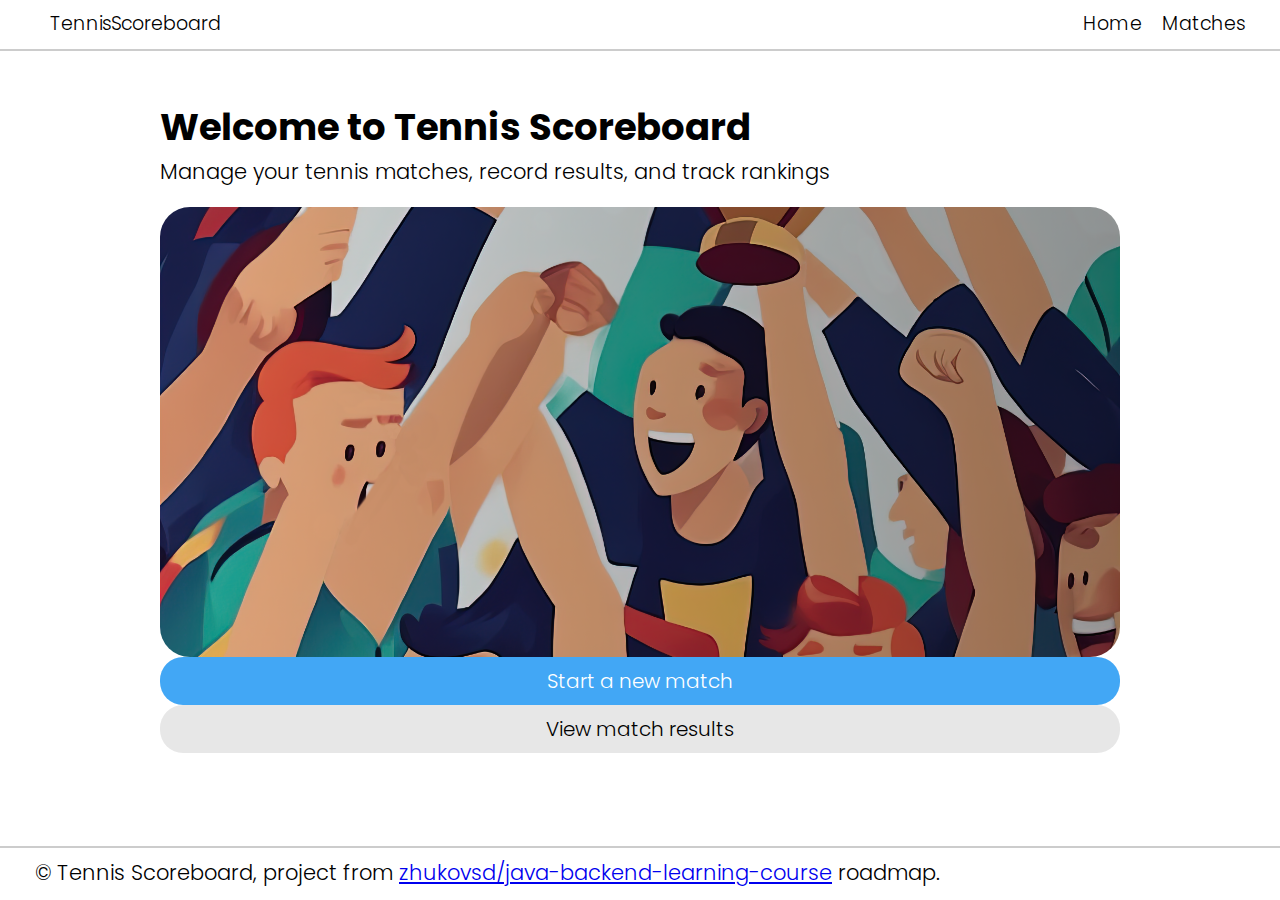
<file: index.html>
<!DOCTYPE html>
<html lang="en">
<head>
    <meta charset="UTF-8">
    <meta name="viewport" content="width=device-width, initial-scale=1.0">
    <title>Tennis Scoreboard | Home</title>
    <link rel="preconnect" href="https://fonts.googleapis.com">
    <link rel="preconnect" href="https://fonts.gstatic.com" crossorigin>
    <link href="https://fonts.googleapis.com/css2?family=Poppins:wght@300;400;500;700&display=swap" rel="stylesheet">
    <link rel="stylesheet" href="css/style.css">

    <script src="js/app.js"></script>
</head>
<body>
<header class="header">
    <section class="nav-header">
        <div class="brand">
            <div class="nav-toggle">
                <img src="images/menu.png" alt="Logo" class="logo">
            </div>
            <span class="logo-text">TennisScoreboard</span>
        </div>
        <div>
            <nav class="nav-links">
                <a class="nav-link" href="#">Home</a>
                <a class="nav-link" href="#">Matches</a>
            </nav>
        </div>
    </section>
</header>
<main>
    <div class="container">
        <h1>Welcome to Tennis Scoreboard</h1>
        <p>Manage your tennis matches, record results, and track rankings</p>
        <div class="welcome-image">

        </div>
        <div class="button-container">
            <a href="#">
                <button class="btn start-match">
                    Start a new match
                </button>
            </a>
            <a href="#">
                <button class="btn view-results">
                    View match results
                </button>
            </a>
        </div>
    </div>
</main>
<footer>
    <div class="footer">
        <p>&copy; Tennis Scoreboard, project from <a href="https://zhukovsd.github.io/java-backend-learning-course/">zhukovsd/java-backend-learning-course</a> roadmap.</p>
    </div>
</footer>
</body>
</html>
</file>
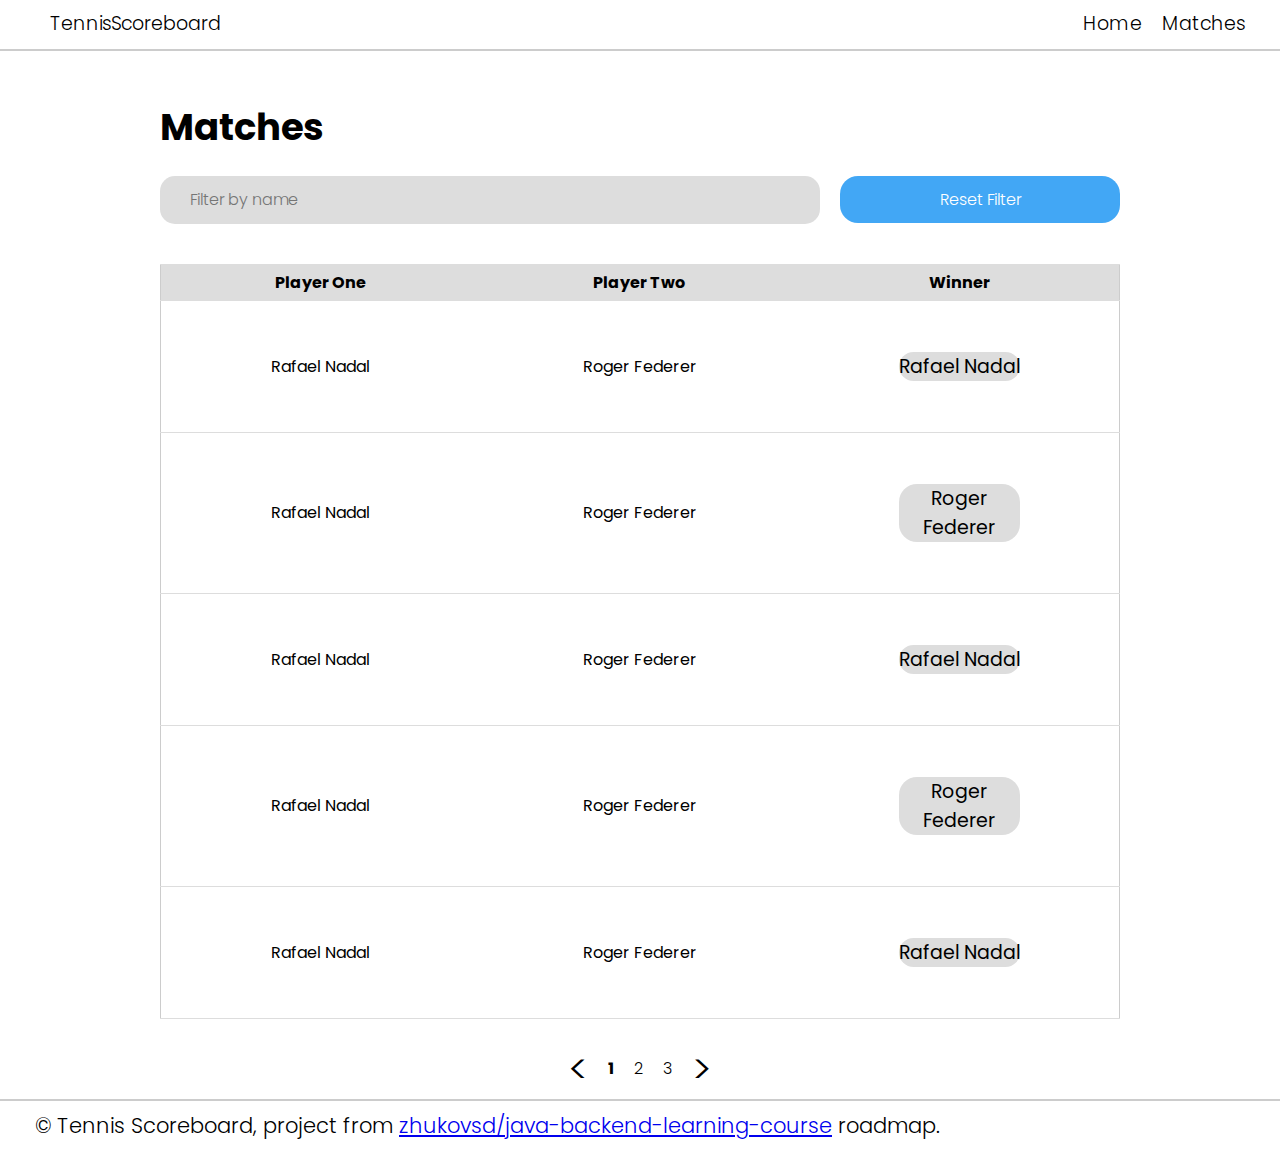
<file: finished-matches.html>
<html>
<head>
    <meta charset="UTF-8">
    <meta name="viewport" content="width=device-width, initial-scale=1.0">
    <title>Tennis Scoreboard | Finished Matches</title>
    <link rel="preconnect" href="https://fonts.googleapis.com">
    <link rel="preconnect" href="https://fonts.gstatic.com" crossorigin>
    <link href="https://fonts.googleapis.com/css2?family=Poppins:wght@300;400;500;700&display=swap" rel="stylesheet">
    <link rel="stylesheet" href="css/style.css">

    <script src="js/app.js"></script>
</head>

<body>
<header class="header">
    <section class="nav-header">
        <div class="brand">
            <div class="nav-toggle">
                <img src="images/menu.png" alt="Logo" class="logo">
            </div>
            <span class="logo-text">TennisScoreboard</span>
        </div>
        <div>
            <nav class="nav-links">
                <a class="nav-link" href="#">Home</a>
                <a class="nav-link" href="#">Matches</a>
            </nav>
        </div>
    </section>
</header>
<main>
    <div class="container">
        <h1>Matches</h1>
        <div class="input-container">
            <input class="input-filter" placeholder="Filter by name" type="text" />
            <div>
                <a href="#">
                    <button class="btn-filter">Reset Filter</button>
                </a>
            </div>
        </div>

        <table class="table-matches">
            <tr>
                <th>Player One</th>
                <th>Player Two</th>
                <th>Winner</th>
            </tr>
            <tr>
                <td>Rafael Nadal</td>
                <td>Roger Federer</td>
                <td><span class="winner-name-td">Rafael Nadal</span></td>
            </tr>
            <tr>
                <td>Rafael Nadal</td>
                <td>Roger Federer</td>
                <td><span class="winner-name-td">Roger Federer</span></td>
            </tr>
            <tr>
                <td>Rafael Nadal</td>
                <td>Roger Federer</td>
                <td><span class="winner-name-td">Rafael Nadal</span></td>
            </tr>
            <tr>
                <td>Rafael Nadal</td>
                <td>Roger Federer</td>
                <td><span class="winner-name-td">Roger Federer</span></td>
            </tr>
            <tr>
                <td>Rafael Nadal</td>
                <td>Roger Federer</td>
                <td><span class="winner-name-td">Rafael Nadal</span></td>
            </tr>
        </table>

        <div class="pagination">
            <a class="prev" href="#"> < </a>
            <a class="num-page current" href="#">1</a>
            <a class="num-page" href="#">2</a>
            <a class="num-page" href="#">3</a>
            <a class="next" href="#"> > </a>
        </div>
    </div>
</main>
<footer>
    <div class="footer">
        <p>&copy; Tennis Scoreboard, project from <a href="https://zhukovsd.github.io/java-backend-learning-course/">zhukovsd/java-backend-learning-course</a>
            roadmap.</p>
    </div>
</footer>
</body>
</html>
</file>
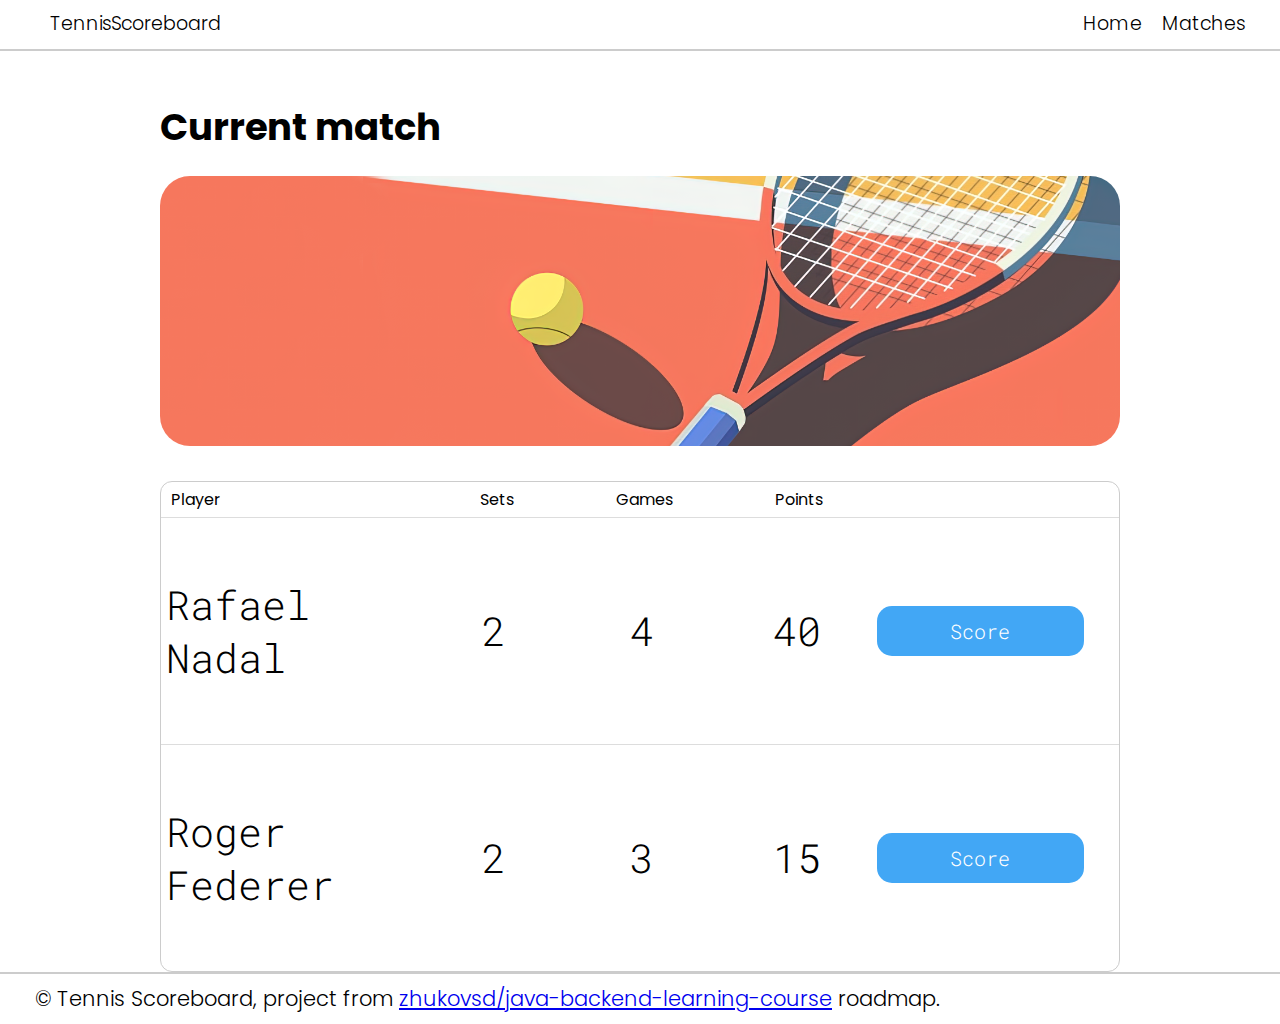
<file: match-score.html>
<html>
<head>
    <meta charset="UTF-8">
    <meta name="viewport" content="width=device-width, initial-scale=1.0">
    <title>Tennis Scoreboard | Match Score</title>
    <link rel="preconnect" href="https://fonts.googleapis.com">
    <link rel="preconnect" href="https://fonts.gstatic.com" crossorigin>
    <link href="https://fonts.googleapis.com/css2?family=Poppins:wght@300;400;500;700&display=swap" rel="stylesheet">
    <link rel="preconnect" href="https://fonts.googleapis.com">
    <link rel="preconnect" href="https://fonts.gstatic.com" crossorigin>
    <link href="https://fonts.googleapis.com/css2?family=Roboto+Mono:wght@300&display=swap" rel="stylesheet">
    <link rel="stylesheet" href="css/style.css">

    <script src="js/app.js"></script>
</head>
<body>
<header class="header">
    <section class="nav-header">
        <div class="brand">
            <div class="nav-toggle">
                <img src="images/menu.png" alt="Logo" class="logo">
            </div>
            <span class="logo-text">TennisScoreboard</span>
        </div>
        <div>
            <nav class="nav-links">
                <a class="nav-link" href="#">Home</a>
                <a class="nav-link" href="#">Matches</a>
            </nav>
        </div>
    </section>
</header>
<main>
    <div class="container">
        <h1>Current match</h1>
        <div class="current-match-image"></div>
        <section class="score">
            <table class="table">
                <thead class="result">
                <tr>
                    <th class="table-text">Player</th>
                    <th class="table-text">Sets</th>
                    <th class="table-text">Games</th>
                    <th class="table-text">Points</th>
                </tr>
                </thead>
                <tbody>
                <tr class="player1">
                    <td class="table-text">Rafael Nadal</td>
                    <td class="table-text">2</td>
                    <td class="table-text">4</td>
                    <td class="table-text">40</td>
                    <td class="table-text">
                        <div class="score-btn">Score</div>
                    </td>
                </tr>
                <tr class="player2">
                    <td class="table-text">Roger Federer</td>
                    <td class="table-text">2</td>
                    <td class="table-text">3</td>
                    <td class="table-text">15</td>
                    <td class="table-text">
                        <div class="score-btn">Score</div>
                    </td>
                </tr>
                </tbody>
            </table>
        </section>
    </div>
</main>
<footer>
    <div class="footer">
        <p>&copy; Tennis Scoreboard, project from <a href="https://zhukovsd.github.io/java-backend-learning-course/">zhukovsd/java-backend-learning-course</a> roadmap.</p>
    </div>
</footer>
</body>
</html>
</file>
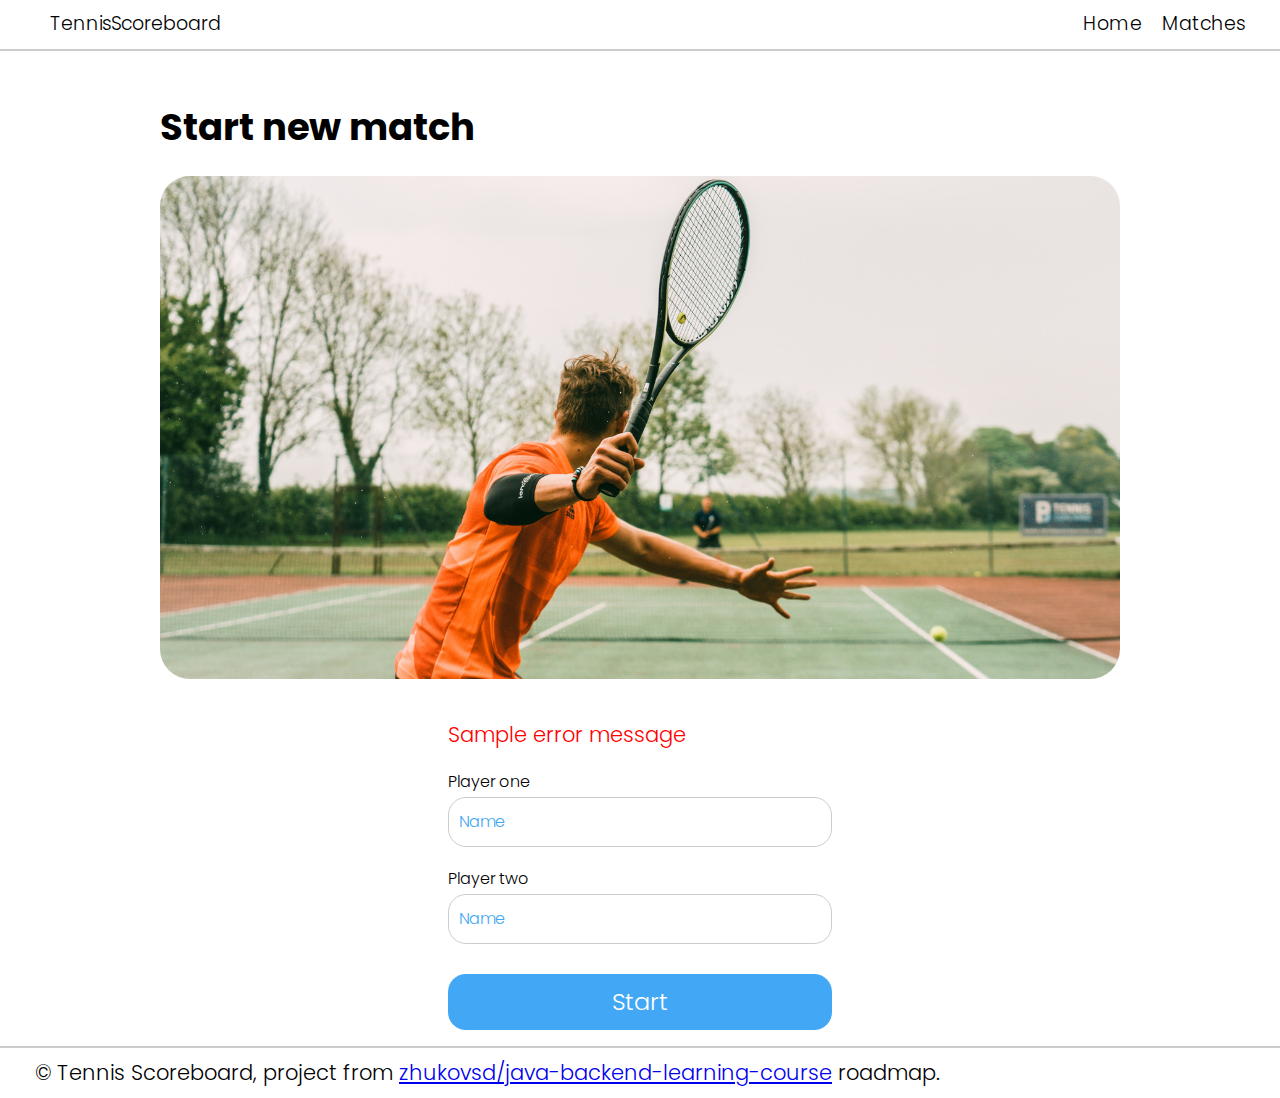
<file: new-match.html>
<html>
<head>
    <meta charset="UTF-8">
    <meta name="viewport" content="width=device-width, initial-scale=1.0">
    <title>Tennis Scoreboard | New Match</title>
    <link rel="preconnect" href="https://fonts.googleapis.com">
    <link rel="preconnect" href="https://fonts.gstatic.com" crossorigin>
    <link href="https://fonts.googleapis.com/css2?family=Poppins:wght@300;400;500;700&display=swap" rel="stylesheet">
    <link rel="stylesheet" href="css/style.css">

    <script src="js/app.js"></script>
</head>
<body>
<header class="header">
    <section class="nav-header">
        <div class="brand">
            <div class="nav-toggle">
                <img src="images/menu.png" alt="Logo" class="logo">
            </div>
            <span class="logo-text">TennisScoreboard</span>
        </div>
        <div>
            <nav class="nav-links">
                <a class="nav-link" href="#">Home</a>
                <a class="nav-link" href="#">Matches</a>
            </nav>
        </div>
    </section>
</header>
<main>
    <div class="container">
        <div>
            <h1>Start new match</h1>
            <div class="new-match-image"></div>
            <div class="form-container center">
                <form method="post" action="#">
                    <p style="color: red;">Sample error message</p>
                    <label class="label-player" for="playerOne">Player one</label>
                    <input class="input-player" placeholder="Name" type="text" required title="Enter a name">
                    <label class="label-player" for="playerTwo">Player two</label>
                    <input class="input-player" placeholder="Name" type="text" required title="Enter a name">
                    <input class="form-button" type="submit" value="Start">
                </form>
            </div>
        </div>
    </div>
</main>
<footer>
    <div class="footer">
        <p>&copy; Tennis Scoreboard, project from <a href="https://zhukovsd.github.io/java-backend-learning-course/">zhukovsd/java-backend-learning-course</a> roadmap.</p>
    </div>
</footer>
</body>
</html>
</file>
<file: css/style.css>
/* Убираем внешние отступы */
body,
h1,
h2,
h3,
h4,
p,
ul[class],
ol[class],
li,
figure,
figcaption,
blockquote,
dl,
dd {
    margin: 0;
}

/* Base Styles */
body {
    min-height: 100vh;
    margin: 0;
    padding: 0;
    scroll-behavior: smooth;
    text-rendering: optimizeSpeed;
    line-height: 1.5;
    font-family: "Poppins", sans-serif;
    font-weight: 300;
    font-style: normal;
}

input,
button,
textarea,
select {
    font: inherit;
}

span {
    font-size: 19px;
}

main {
    min-height: calc(100vh - 104px);
}

.container {
    margin: auto;
    padding-top: 50px;
    width: 75%;
}

body h1 {
    font-size: 37px;
    font-weight: bold;
}

p {
    font-size: 21px;
}

header {
    height: 50px;
}

.nav-header {
    display: flex;
    justify-content: space-between;
    padding: 10px 35px;
    border-bottom: 2px solid #ccc;
    align-items: center;
    position: relative;
    background: #fff;
}

footer {
    display: flex;
    justify-content: space-between;
    height: 50px;
    padding: 0 35px;
    border-top: 2px solid #ccc;
    align-items: center;
}

.brand {
    display: flex;
    align-items: center;
}

.logo {
    max-width: 20px;
    max-height: 20px;
}

.logo-text {
    margin-left: 15px;
}

.nav-links {
    display: flex;
    align-items: center;
}

.nav-link + .nav-link {
    margin-left: 20px;
}

.nav-link {
    font-size: 19px;
    color: #000;
    text-decoration: none;
}

.center {
    margin: 0 auto;
}

.homepage-action-button {
    display: block;
    margin-top: 20px;
    width: 100%;
}

/* Welcome Section */
.welcome-image {
    border-radius: 30px;
    margin-top: 20px;
    background-image: url('../images/welcome_image.png');
    background-position: center;
    min-height: 50vh;
    background-size: cover;
}

.view-results, .start-match {
    border-radius: 23px;
    cursor: pointer;
    font-size: 20px;
    padding: 9px 0;
}

.view-results {
    background-color: #e7e7e7;
}

.start-match {
    background-color: #42a7f5;
    color: #fff;
}

.btn {
    border: none;
    width: 100%;
}

/* Additional Styles for Dropdown Navigation */
.nav-toggle {
    display: none;
}

/* New Match */

.new-match-image {
    border-radius: 30px;
    margin: 20px 0;
    background-image: url('../images/racket.png');
    height: 503px;
    background-size: cover;
    background-position: center;
}

.form-container {
    padding-top: 20px;
    width: 40%;
}

.label-player {
    display: block;
}

.input-player {
    width: 100%;
    padding: 12px 10px;
    border: 1px solid #ccc;
    border-radius: 18px;
}

.input-player::-webkit-input-placeholder {
    color: #42a7f5;
}

.label-player {
    margin: 20px 0 3px;
}

.form-button {
    width: 100%;
    display: block;
    margin-top: 30px;
    padding: 10px 0;
    border-radius: 18px;
    border: none;
    background-color: #42a7f5;
    color: #fff;
    font-size: 24px;
    cursor: pointer;
}

.btn-filter {
    width: 280px;
    line-height: 45px;
    margin-left: 20px;
    border-radius: 18px;
    border: none;
    background-color: #42a7f5;
    color: #fff;
    cursor: pointer;
}

/* Current match */

.current-match-image {
    border-radius: 30px;
    margin-top: 20px;
    background-image: url('../images/scorekeeper.png');
    background-position: center;
    min-height: 30vh;
    background-size: cover;
}

.score-container {
    position: relative;
}

.score-img {
    border-radius: 15px;
}

.score-text {
    font-size: 51px;
    color: #fff;
}

.score {
    border: 1px solid #ccc;
    border-radius: 12px;
    margin-top: 35px;
}

.table {
    width: 100%;
    border-collapse: collapse;
    text-align: left;
}

.table tr {
    padding-left: 10px;
}

.table th {
    padding: 5px;
    border-bottom: 1px solid #dddddd;
}

.table tr:first-child {
    padding: 5px;
    border-bottom: 1px solid #dddddd;
}

.result th {
    font-weight: 400;
    padding-left: 10px;
}

.player1, .player2 {
    font-size: 40px;
}

.player1 td, .player2 td {
    width: 5%;
    padding: 60px 5px;
    font-family: "Roboto Mono", monospace;
    font-optical-sizing: auto;
    font-weight: 300;
    font-style: normal;
}

.table-text + .table-text {
    text-align: center;
}

.score-btn {
    font-size: 20px;
    background-color: #42a7f5;
    color: #fff;
    border: none;
    border-radius: 15px;
    padding: 12px 30px;
    margin-right: 30px;
    cursor: pointer;
}

/* Responsive Styles */
@media (max-width: 992px) {
    .container {
        width: 90%;
    }

    .form-container {
        width: 50%;
    }

    .nav-link {
        font-size: 17px;
    }

    body h1 {
        font-size: 32px;
    }

    p {
        font-size: 18px;
    }

    .nav-header {
        padding: 10px 20px;
    }

    footer {
        padding: 0 20px;
    }
}

@media (max-width: 768px) {
    .container {
        width: 100%;
        margin: 0;
        padding-top: 20px;
        padding-left: 20px;
        padding-right: 20px;
        box-sizing: border-box;
    }

    .form-container {
        width: 80%;
    }

    .nav-header {
        flex-direction: column;
        align-items: flex-start;
    }

    .nav-links {
        flex-direction: column;
        align-items: flex-start;
        display: none;
    }

    .nav-links.active {
        display: flex;
    }

    .nav-link + .nav-link {
        margin-left: 0;
    }

    .nav-toggle {
        display: block;
        cursor: pointer;
        font-size: 24px;
        margin-left: auto;
    }
}

@media (max-width: 576px) {
    .form-container {
        width: 100%;
    }

    .nav-link {
        font-size: 16px;
    }

    body h1 {
        font-size: 28px;
    }

    p {
        font-size: 16px;
    }

    .nav-header {
        position: absolute;
        background-color: white;
        width: 100%;
        padding: 10px 15px;
        box-sizing: border-box;
    }

    footer {
        padding: 0 15px;
        flex-direction: column;
        text-align: center;
    }
}

@media (max-width: 768px) {
    .nav-toggle {
        display: block;
        cursor: pointer;
        font-size: 24px;
    }

    .nav-links {
        display: none;
        flex-direction: column;
    }

    .nav-links.active {
        display: flex;
    }
}

/* Finished matches */

.form-matches {
    width: 100%;
}

.input-container {
    width: 100%;
    display: flex;
    margin-top: 20px;
}

.input-filter {
    width: 100%;
    border-radius: 15px;
    background-color: #dddddd;
    border: none;
    padding-left: 30px;
    padding-bottom: 12px;
    padding-top: 12px;
    color: #000;
}

.table-matches {
    margin-top: 40px;
    width: 100%;
    margin-bottom: 20px;
    border-collapse: collapse;
    border: 1px solid #ccc;
}

.table-matches th {
    font-weight: bold;
    padding: 5px;
    background: #dddddd;
    border: 1px solid #dddddd;
}

.table-matches td {
    width: 33%;
    border-bottom: 1px solid #dddddd;
    padding: 51px 0;
    text-align: center;
}

.table-matches tr td:first-child, .table-matches tr th:first-child {
    border-left: none;
}

.table-matches tr td:last-child, .table-matches tr th:last-child {
    border-right: none;
}

.winner-name-td {
    background-color: #dddddd;
    display: block;
    width: 38%;
    margin: 0 auto;
    border-radius: 18px;
}

.prev, .next {
    text-decoration: none;
    font-size: 40px;
    color: #000;
}

.next {
    margin-left: 20px;
}

.pagination {
    text-align: center;
    display: flex;
    justify-content: center;
    align-items: center;
}

.num-page {
    margin-left: 20px;
    text-decoration: none;
    color: black;
}

.num-page.current {
    font-weight: bold;
}
</file>
